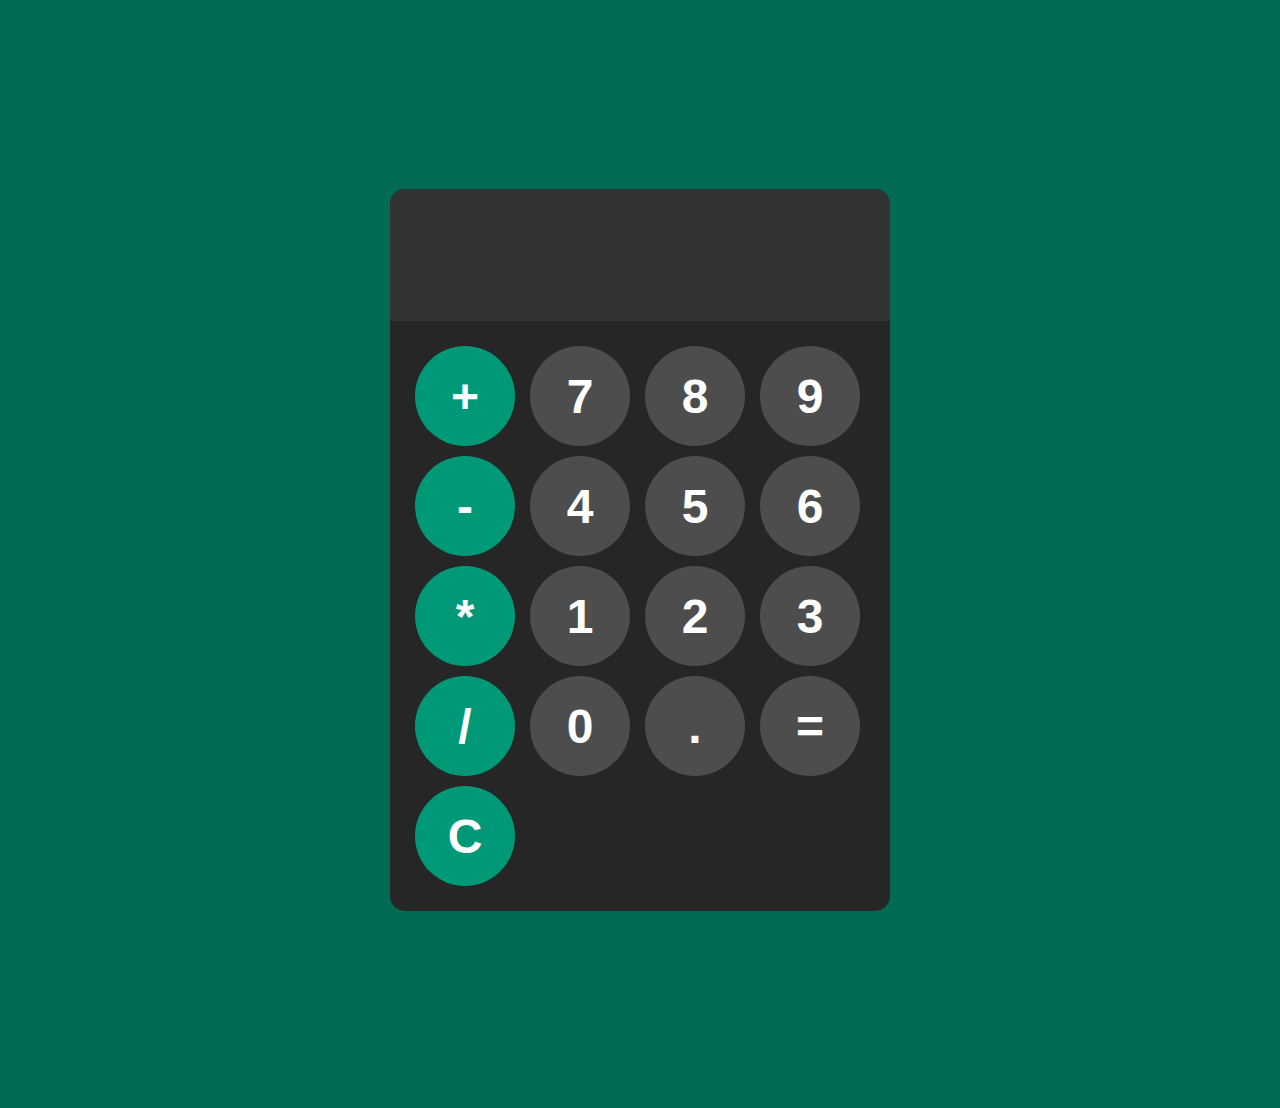
<file: Calculator/index.html>
<!DOCTYPE html>
<html lang="en">
<head>
    <meta charset="UTF-8">
    <meta name="viewport" content="width=device-width, initial-scale=1.0">
    <title>Calculator</title>
    <link rel="stylesheet" href="style.css">
</head>
<body>

    <div id="calculator">
        <input id="display" readonly>
        <div id="keys">
            <button onclick="appendToDisplay('+')" class="operator-btn">+</button>
            <button onclick="appendToDisplay('7')">7</button>
            <button onclick="appendToDisplay('8')">8</button>
            <button onclick="appendToDisplay('9')">9</button>
            <button onclick="appendToDisplay('-')" class="operator-btn">-</button>
            <button onclick="appendToDisplay('4')">4</button>
            <button onclick="appendToDisplay('5')">5</button>
            <button onclick="appendToDisplay('6')">6</button>
            <button onclick="appendToDisplay('*')" class="operator-btn">*</button>
            <button onclick="appendToDisplay('1')">1</button>
            <button onclick="appendToDisplay('2')">2</button>
            <button onclick="appendToDisplay('3')">3</button>
            <button onclick="appendToDisplay('/')" class="operator-btn">/</button>
            <button onclick="appendToDisplay('0')">0</button>
            <button onclick="appendToDisplay('.')">.</button>
            <button onclick="calculate()">=</button>
            <button onclick="clearDisplay()" class="operator-btn">C</button>
        </div>
    </div>

    <script src="script.js"></script>
</body>
</html>
</file>
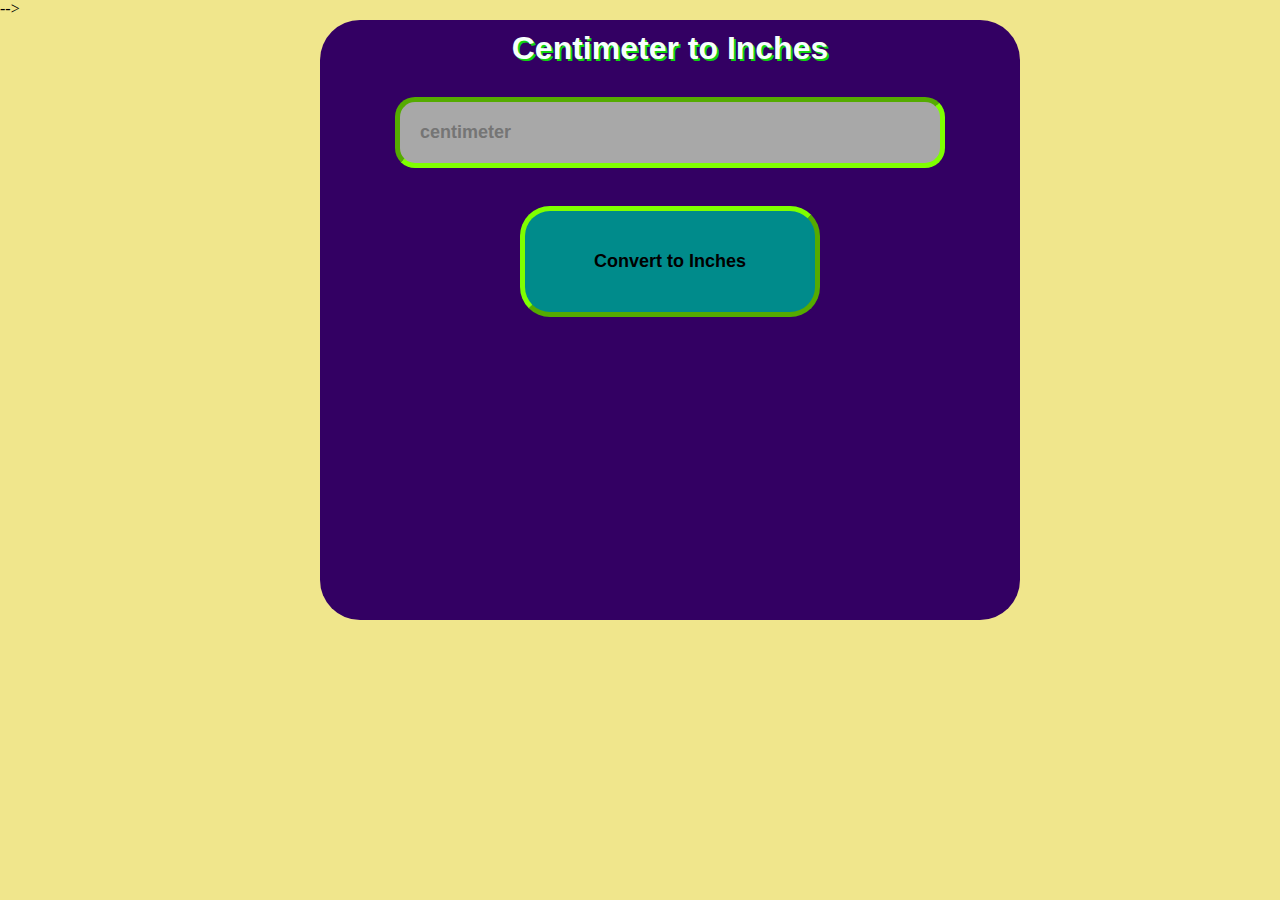
<file: Centimeter to Meter converter/index.html>
<!DOCTYPE html>
<html lang="en">

<head>
    <meta charset="UTF-8">
    <meta name="viewport" content="width=device-width, initial-scale=1.0">
    <title>Document</title>
    <link rel="stylesheet" href="style.css">
    <!-- <script src = "script.js"></script> -->
</head>

<body>
    <!-- <h1>JavaScript</h1>
    <label for="user input">Enter your name</label>
    <input type="text" placeholder="name"> -->

    <!-- <h1 id="message">

    </h1> -->

    <!-- // this is how we can give data to html file via JavaScript -->
    <!-- <script>
        <!-- let A = document.getElementById("message");
        A.innerHTML = "Hello JavaScript";
    </script> --> -->
    <div  class = "container">
        
    <div class=" box ">
        <h1>Centimeter to Inches</h1>

        <div class="input-box">
            <input type="text" id="input" placeholder="centimeter">
        </div>
        <br>
        <div class="btn">
            <button type="submit" onclick="convert()">Convert to Inches</button>
        </div>
        <br>
        <div class="output">
            <div id="result">

            </div>
        </div>

    </div>
    </div>




    <script>
        function convert() {
            let cmVal = Number(document.getElementById("input").value);
            let inchVal = cmVal / 2.58;
            let result = document.getElementById("result");
            result.innerHTML = inchVal.toFixed(2);
        }

    </script>

</body>

</html>
</file>
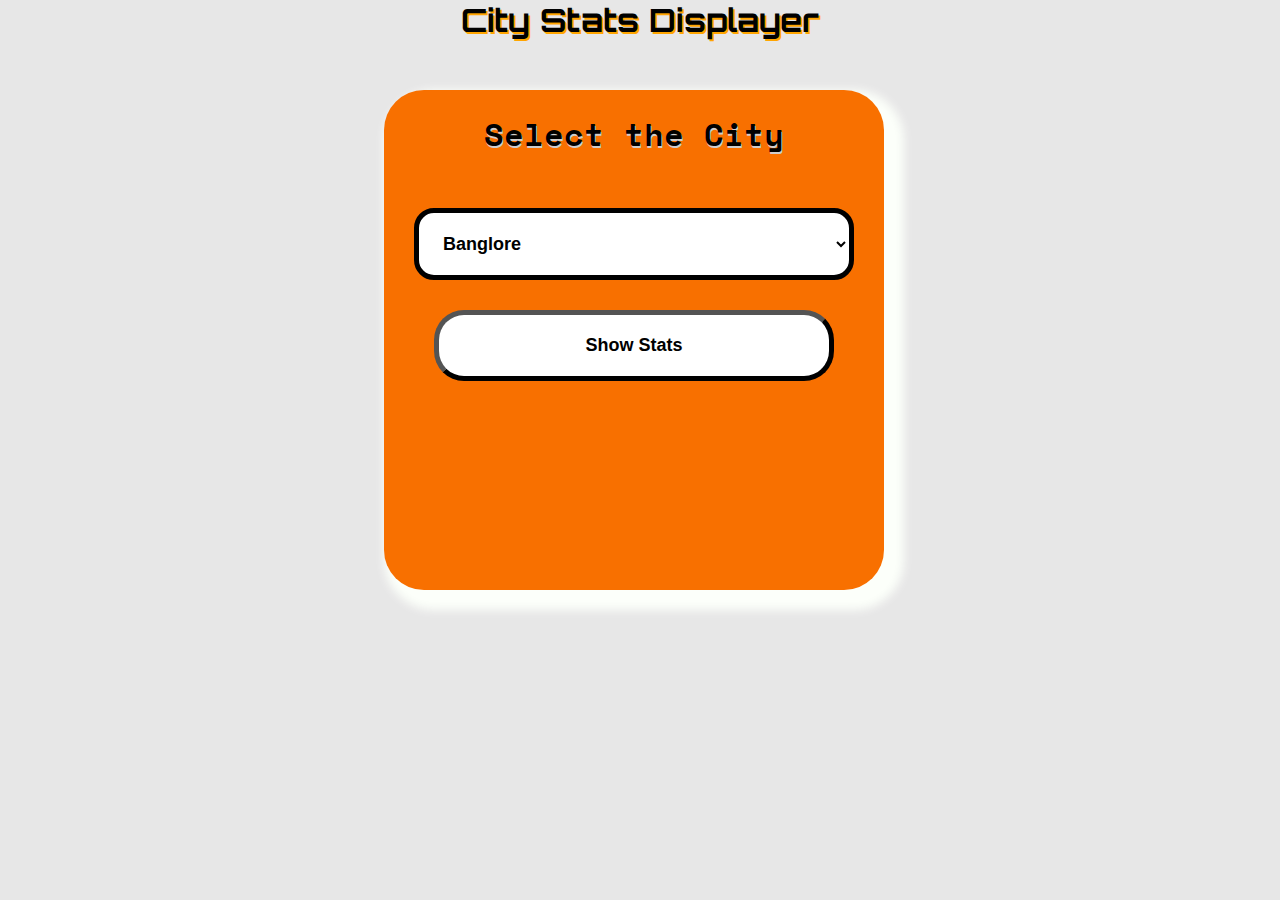
<file: City stats project/index.html>
<!DOCTYPE html>
<html lang="en">

<head>
    <meta charset="UTF-8">
    <meta name="viewport" content="width=device-width, initial-scale=1.0">
    <title>Stats Displayer</title>
    <link rel="stylesheet" href="style.css">
   
    <link rel="preconnect" href="https://fonts.googleapis.com">
    <link rel="preconnect" href="https://fonts.gstatic.com" crossorigin>
    <link
        href="https://fonts.googleapis.com/css2?family=Caveat:wght@400..700&family=Orbitron:wght@400..900&display=swap"
        rel="stylesheet">

    <link rel="preconnect" href="https://fonts.googleapis.com">
    <link rel="preconnect" href="https://fonts.gstatic.com" crossorigin>
    <link
        href="https://fonts.googleapis.com/css2?family=Caveat:wght@400..700&family=Orbitron:wght@400..900&family=Space+Mono:ital,wght@0,400;0,700;1,400;1,700&display=swap"
        rel="stylesheet">

</head>

<body>
    <h1>City Stats Displayer</h1>
    <div class="container">
        <h1>Select the City</h1>
        <div class=input-container>

            <select name="cities" id="input">
                <option value="banglore"> Banglore</option>
                <option value="chennai">Chennai</option>
                <option value="mumbai">Mumbai</option>
                <option value="delhi">Delhi</option>
            </select>
        </div>
        <div class="btn">
            <button type="submit" id="button">Show Stats</button>
        </div>


    </div>

    <script src="script.js"></script>
</body>

</html>
</file>
<file: Calculator/style.css>
body{
    margin-top: 0;
    display: flex;
   padding: 100px;
    justify-content: center;
    align-items: center;
    height: 100vh;
    background-color: hsl(167, 100%, 21%);
    
}
#calculator{
    font-family: Arial, sans-serif;
    background-color: hsl(0, 0%, 15%);
    border-radius: 15px;
    max-width: 500px;
    overflow: hidden;
}
#display{
    width: 100%;
    padding: 20px;
    font-size: 5rem;
    text-align: left;
    border: none;
    background-color: hsl(0, 0%, 20%);
    color: white;
}
#keys{
    display: grid;
    grid-template-columns: repeat(4, 1fr);
    gap: 10px;
    padding: 25px;
}
button{
    width: 100px;
    height: 100px;
    border-radius: 50px;
    border: none;
    background-color: hsl(0, 0%, 30%);
    color: white;
    font-size: 3rem;
    font-weight: bold;
    cursor: pointer;
}
button:hover{
    background-color: hsl(0, 0%, 40%);
}
button:active{
    background-color: hsl(0, 0%, 50%);
}
.operator-btn{
    background-color: hsl(167, 100%, 30%);
}
.operator-btn:hover{
    background-color: hsl(86, 100%, 44%);
}
.operator-btn:active{
    background-color: hsl(35, 100%, 75%);
}
</file>
<file: Centimeter to Meter converter/style.css>
*
  {
    margin:0;
    padding:0;
  }
  body{
    background-color:khaki;

  }

  
  .container{
    display:flex;
    justify-content: center;
    width: 700px;
    height: 600px;
    margin-top: 2px;
    margin-left: 25%;
    
    
  
    background-color: rgb(51, 0, 99);
    justify-content: center;
    border-radius: 40px;
  }
 

  h1{
    color: #f7fffd;
     padding:10px;
    text-align: center;
    font-family: sans-serif;
   text-shadow: 2px 2px rgb(17, 212, 17);
  }
  
  

  .input-box
  {
    display: flex;
    justify-content: center;
    
    padding:20px;
    
  }
  input{
    padding: 20px;
    width: 500px;
    border-radius: 20px;
    border-color: chartreuse;
    border-width: 5px;
    font-size: large;
    font-size: large;
    font-weight: 800;
    background-color: rgb(168, 168, 168);
  }
  .btn
  {
    display: flex;
    justify-content: center;
    
    
  }
  button{
    border-color: chartreuse;
    border-width: 5px;
    background-color: darkcyan;
    padding:40px;
    border-radius: 30px;
    width: 300px;
    font-size: large;
    font-weight: 800;
    cursor: pointer;
  }
  .output{
    
    display: flex;
    justify-content: center;
    
  }

  #result
  {
   
   color: #f7fffd;
    padding:40px;
    font-family: 'Franklin Gothic Medium', 'Arial Narrow', Arial, sans-serif;
    font-size: large;
    font-weight: 800;
    font-size: xx-large;
    border-radius: 20px ;
    text-shadow: 2px 2px rgb(17, 212, 17);
  }
</file>
<file: City stats project/style.css>
*
  {
    margin:0;
    padding:0;
  }
  body{
    
    background-color:rgb(231, 231, 231);
    justify-content: center;

  }
 h1{
    font-family: "Orbitron", sans-serif;
    font-optical-sizing: auto;
    font-weight: weight;
    font-style: normal;
    text-align: center;
    text-shadow: 2px 2px orange;
 }

 

  
  .container{
    /* display:flex;
    justify-content: center; */
    width: 500px;
    height: 500px;
    margin-top: 50px;
    margin-left: 30%;
    
     background-color: rgb(248, 112, 0);
    justify-content: center;
    border-radius: 40px;

    
   box-shadow: 10px 10px 10px 10px rgb(252, 255, 250)
 
  }
 

  .container>h1{
    color: #000000;
     padding:20px;
    text-align: center;
    font-family: "Space Mono", monospace;
   text-shadow: 1px 2px rgb(207, 205, 204);
  }
  
  

  .input-container
  {
    display: flex;
    justify-content: center;
    
    padding:30px;
    
  }
  select{
    padding: 20px;
    width: 500px;
    border-radius: 20px;
    border-color: rgb(0, 0, 0);
    border-width: 5px;
    font-size: large;
    font-size: large;
    font-weight: 800;
    background-color: rgb(255, 255, 255);
  }
  .btn
  {
    display: flex;
    justify-content: center;
    
    
  }
  button{
    border-color: rgb(0, 0, 0);
    border-width: 5px;
    background-color: rgb(255, 255, 255);
    padding:20px;
    border-radius: 30px;
    width: 400px;
    font-size: large;
    font-weight: 800;
    cursor: pointer;
  }
  .output{
    
    display: flex;
    justify-content: center;
    
  }

  #result
  {
   
   color: #031812;
    padding:40px;
    font-family: 'Franklin Gothic Medium', 'Arial Narrow', Arial, sans-serif;
    font-size: large;
    font-weight: 800;
    font-size: xx-large;
    border-radius: 20px ;
    text-shadow: 2px 2px rgb(188, 196, 188);
  }
</file>
